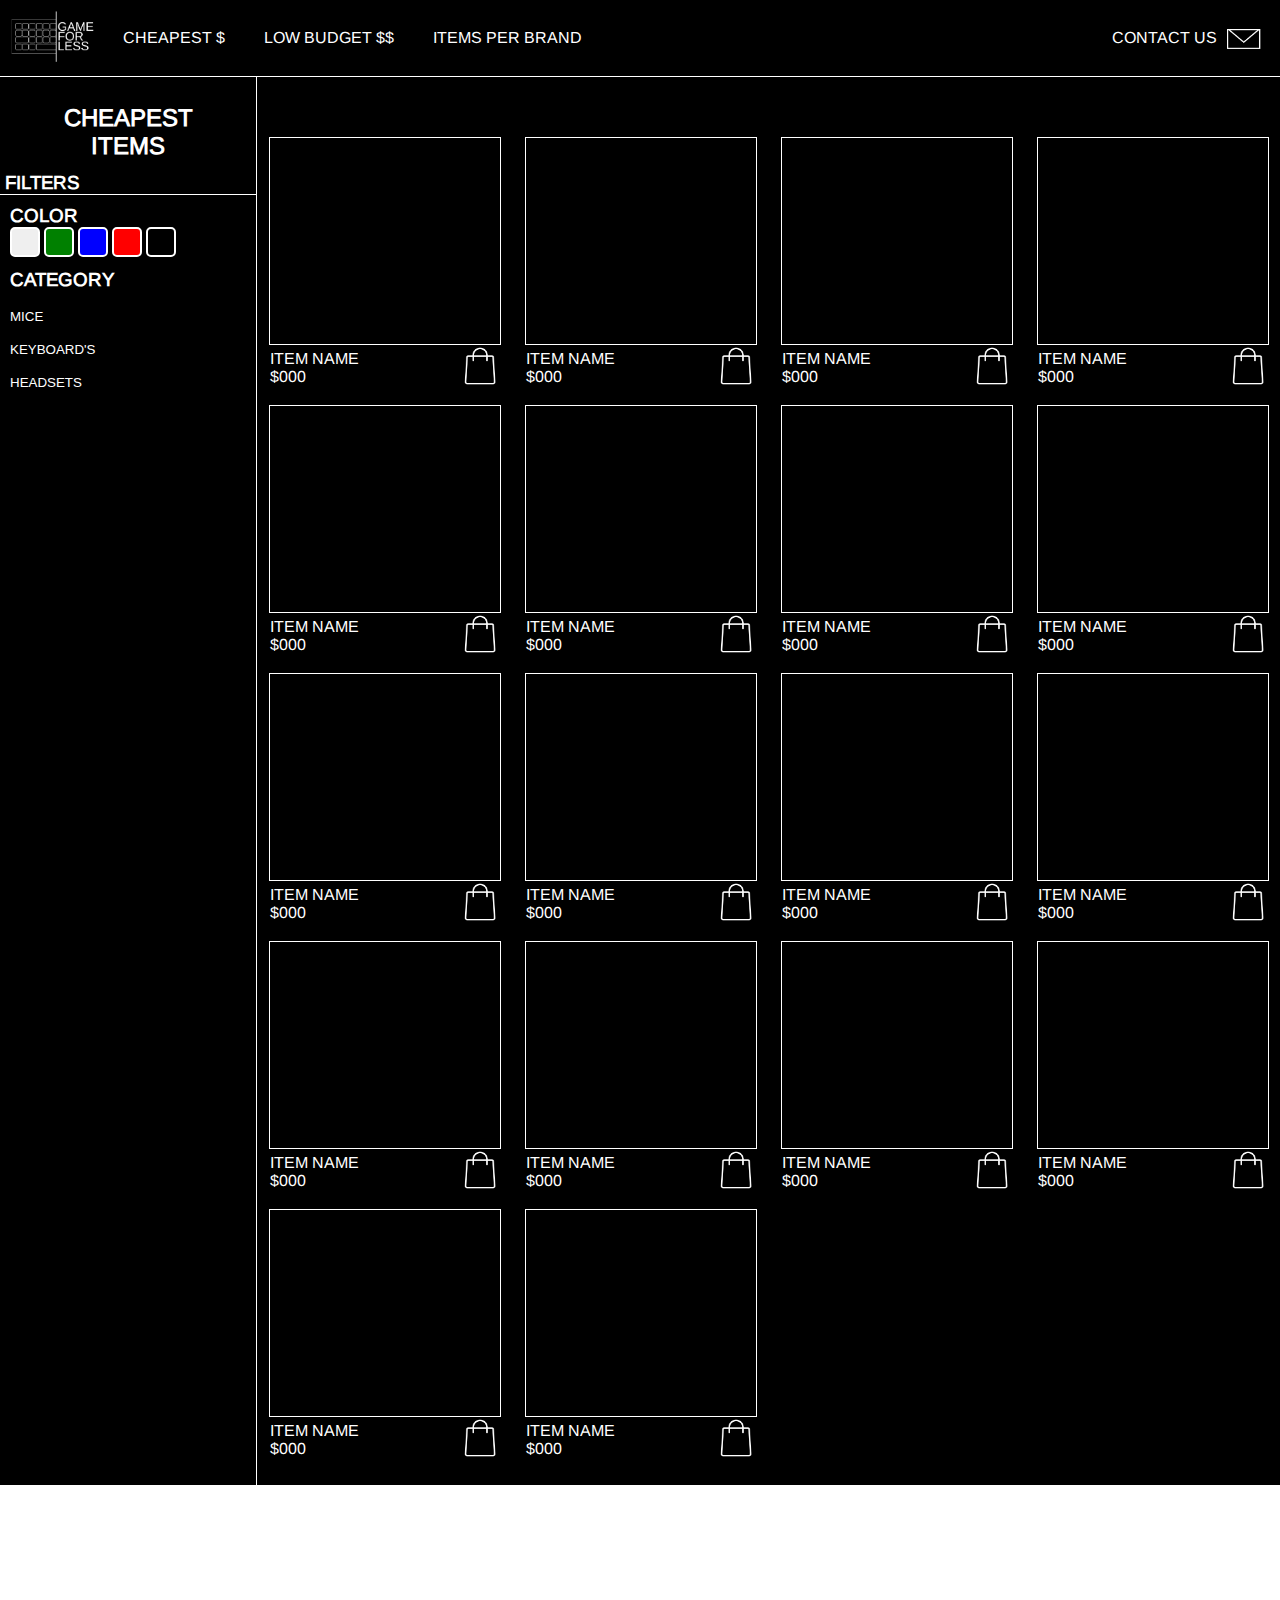
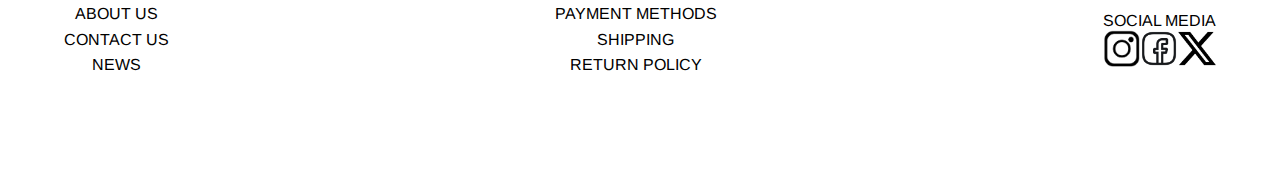
<file: Cheapest.html>
<!DOCTYPE html>
<html lang="en">
<head>
    <meta charset="UTF-8">
    <meta name="viewport" content="width=device-width, initial-scale=1.0">
    <title>Cheapest</title>
    <link rel="stylesheet" href="css/Cheapest.css">
</head>
<body>
    <header>
        <Nav>
            <Div class="PC-Nav">
                <a href="index.html"><img class="Logo" src="images/Logo transparent.png"/></a>
                <div class="Pages">
                    <a href="Cheapest.html">CHEAPEST $</a>
                    <a href="Low budget.html">LOW BUDGET $$</a>
                    <a href="Items Per Brand.html">ITEMS PER BRAND</a>
                    <a id="contact" href="Contact us.html">CONTACT US</a>
                    <img class="Mail" src="images/Mail icon.png" alt="">
                </div>
            </Div>
            <div class="MobileNav">
                <button onclick="toggleMenu()" class="hamburger-button"> <img id="navimg" src="/images/Hamburger button.png" alt=""> </button>
                <div id="menu" class="menu">
                    <a href="Cheapest.html">CHEAPEST $</a>
                    <a href="Low budget.html">LOW BUDGET $$</a>
                    <a href="Items Per Brand.html">ITEMS PER BRAND</a>
                    <a class="contactmob" href="Contact us.html">CONTACT US<img class="Mailmob" src="images/Mail icon.png" alt=""></a>
                </div>
            </div>
        </Nav>       
    </header>
    <main>
        <aside class="pc-filter">
            <section class="block1">
                <h2 id="cheapesttext">CHEAPEST <br> ITEMS</h2>
                
           </section>
           <section class="block2">
                <h3 id="filtertext">FILTERS</h3><br>
           </section>
           <section class="filters">
                <h3 class="filterstxt">COLOR</h3><br>
                <div class="colorbuttons">
                    <button class="colorbutton" id="color1"></button>
                    <button class="colorbutton" id="color2"></button>
                    <button class="colorbutton" id="color3"></button>
                    <button class="colorbutton" id="color4"></button>
                    <button class="colorbutton" id="color5"></button>
                </div>
                    
                <h3 class="filterstxt">CATEGORY</h3><br>
                    <button class="catbutton"><p>MICE</p></button><br>
                    <button class="catbutton"><p>KEYBOARD'S</p></button><br>
                    <button class="catbutton"><p>HEADSETS</p></button><br>
           </section>
        </aside>
        
        <button onclick="toggleFilterMenu()" class="filter-button"><img id="filterimg" src="/images/Filter-button.png" alt=""> </button>
        <aside id="aside" class="aside">
            
            <section class="block1">
                <h2 id="cheapesttext">CHEAPEST <br> ITEMS</h2>
                
           </section>
           <section class="block2">
                <h3 id="filtertext">FILTERS</h3><br>
           </section>
           <section class="filters">
                <h3 class="filterstxt">COLOR</h3><br>
                <div class="colorbuttons">
                    <button class="colorbutton" id="color1"></button>
                    <button class="colorbutton" id="color2"></button>
                    <button class="colorbutton" id="color3"></button>
                    <button class="colorbutton" id="color4"></button>
                    <button class="colorbutton" id="color5"></button>
                </div>
                    
                <h3 class="filterstxt">CATEGORY</h3><br>
                    <button class="catbutton"><p>MICE</p></button><br>
                    <button class="catbutton"><p>KEYBOARD'S</p></button><br>
                    <button class="catbutton"><p>HEADSETS</p></button><br>
           </section>
        </aside>
        <section class="itemlist">
                <div class="item"><p class="details">ITEM NAME <br> $000</p> <a href="Shopping.html"><img src="images/Shopping bag.png" alt=""></a></div>    
                <div class="item"><p class="details">ITEM NAME <br> $000</p> <a href="Shopping.html"><img src="images/Shopping bag.png" alt=""></a></div>
                <div class="item"><p class="details">ITEM NAME <br> $000</p><a href="Shopping.html"><img src="images/Shopping bag.png" alt=""></a></div>
                <div class="item"><p class="details">ITEM NAME <br> $000</p><a href="Shopping.html"><img src="images/Shopping bag.png" alt=""></a></div>
                <div class="item"><p class="details">ITEM NAME <br> $000</p><a href="Shopping.html"><img src="images/Shopping bag.png" alt=""></a></div>
                <div class="item"><p class="details">ITEM NAME <br> $000</p><a href="Shopping.html"><img src="images/Shopping bag.png" alt=""></a></div>
                <div class="item"><p class="details">ITEM NAME <br> $000</p><a href="Shopping.html"><img src="images/Shopping bag.png" alt=""></a></div>
                <div class="item"><p class="details">ITEM NAME <br> $000</p><a href="Shopping.html"><img src="images/Shopping bag.png" alt=""></a></div>
                <div class="item"><p class="details">ITEM NAME <br> $000</p><a href="Shopping.html"><img src="images/Shopping bag.png" alt=""></a></div>
                <div class="item"><p class="details">ITEM NAME <br> $000</p><a href="Shopping.html"><img src="images/Shopping bag.png" alt=""></a></div>
                <div class="item"><p class="details">ITEM NAME <br> $000</p><a href="Shopping.html"><img src="images/Shopping bag.png" alt=""></a></div>
                <div class="item"><p class="details">ITEM NAME <br> $000</p><a href="Shopping.html"><img src="images/Shopping bag.png" alt=""></a></div>
                <div class="item"><p class="details">ITEM NAME <br> $000</p><a href="Shopping.html"><img src="images/Shopping bag.png" alt=""></a></div>
                <div class="item"><p class="details">ITEM NAME <br> $000</p><a href="Shopping.html"><img src="images/Shopping bag.png" alt=""></a></div>
                <div class="item"><p class="details">ITEM NAME <br> $000</p><a href="Shopping.html"><img src="images/Shopping bag.png" alt=""></a></div>
                <div class="item"><p class="details">ITEM NAME <br> $000</p><a href="Shopping.html"><img src="images/Shopping bag.png" alt=""></a></div>
                <div class="item"><p class="details">ITEM NAME <br> $000</p><a href="Shopping.html"><img src="images/Shopping bag.png" alt=""></a></div>
                <div class="item"><p class="details">ITEM NAME <br> $000</p><a href="Shopping.html"><img src="images/Shopping bag.png" alt=""></a></div>
        </section>
    </main>

        

    <footer>
        <div id="footerpages1" class="footerpages">
            <a href="http://"><p>ABOUT US</p></a>
            <a href=""><p>CONTACT US</p></a>
            <a href=""><p>NEWS</p></a>  
        </div>
        <div id="footerpages2" class="footerpages">
            <a href=""><p>PAYMENT METHODS</p></a>
            <a href=""><p>SHIPPING</p></a>
            <a href=""><p>RETURN POLICY</p></a>
        </div>
        <div id="footerpages3" class="footerpages">
            <a href="http://"><p>SOCIAL MEDIA</p></a>
                <div class="icon">
                    <img src="images/Insta-icon.png" alt="">
                    <img src="images/facebook_icon_244944.webp" alt="">
                    <img src="images/X-icon.png" alt="">
                </div>
            </div>  
    </footer>

    <script src="js/Cheapest.js"></script>
</body>
</html>
</file>
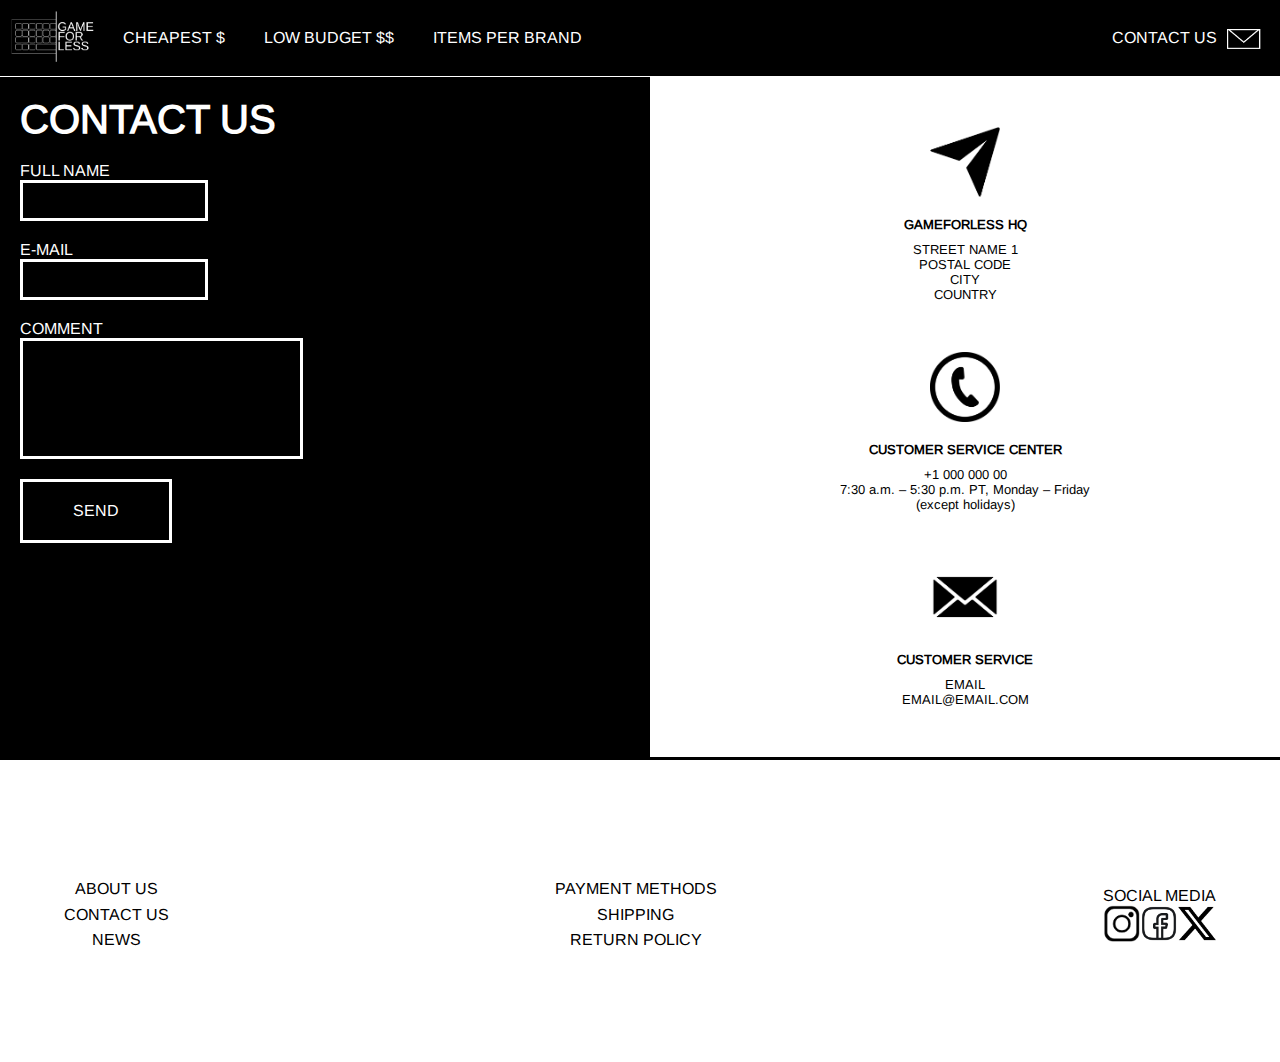
<file: Contact us.html>
<!DOCTYPE html>
<html lang="en">
<head>
    <meta charset="UTF-8">
    <meta name="viewport" content="width=device-width, initial-scale=1.0">
    <title>Contact Us</title>
    <link rel="stylesheet" href="css/ContactUs.css">
</head>
<body>
    <header>
        <Nav>
            <Div class="PC-Nav">
                <a href="index.html"><img class="Logo" src="images/Logo transparent.png"/></a>
                <div class="Pages">
                    <a href="Cheapest.html">CHEAPEST $</a>
                    <a href="Low budget.html">LOW BUDGET $$</a>
                    <a href="Items Per Brand.html">ITEMS PER BRAND</a>
                    <a id="contact" href="Contact us.html">CONTACT US</a>
                    <img class="Mail" src="images/Mail icon.png" alt="">
                </div>
            </Div>
            <div class="MobileNav">
                <button onclick="toggleMenu()" class="hamburger-button"> <img id="navimg" src="/images/Hamburger button.png" alt=""> </button>
                <div id="menu" class="menu">
                    <a href="Cheapest.html">CHEAPEST $</a>
                    <a href="Low budget.html">LOW BUDGET $$</a>
                    <a href="Items Per Brand.html">ITEMS PER BRAND</a>
                    <a class="contactmob" href="Contact us.html">CONTACT US<img class="Mailmob" src="images/Mail icon.png" alt=""></a>
                </div>
            </div>
        </Nav>       
    </header>
    <main>
        <section class="contactform">
            
                <form action="#">
                    <h1 class="header">CONTACT US</h1>

                    <label for="name">FULL NAME</label>
                    <input type="text" name="Full name" id="name">

                    <label for="mail">E-MAIL</label>
                    <input type="email" name="E-mail" id="mail">

                    <label for="comment">COMMENT</label>
                    <input type="text" name="Comment" id="comment">
                    
                    
                    <input type="button" value="SEND" id="Submit">
                </form>
        </section>
         <aside>
            <section>
                <img id="start" src="/images/Contact image 1.png" class="img">   
                <h2 class="contactheader">GAMEFORLESS HQ</h2>
                <p class="contactp">
                    STREET NAME 1 <br>
                    POSTAL CODE <br>
                    CITY <br>
                    COUNTRY <br>
                </p>
            </section>
                <img src="/images/Contact image 2.png" class="img">
                <h2 class="contactheader">CUSTOMER SERVICE CENTER</h2>
                <p class="contactp">
                    +1 000 000 00 <br>
                    7:30 a.m. – 5:30 p.m. PT, Monday – Friday 
                    <br>
                    (except holidays)
                </p>
            <section>
                <img src="images/Contact image 3.png" class="img">
                <h2 class="contactheader">CUSTOMER SERVICE</h2>
                <p class="contactp" id="end">
                    EMAIL <br>
                    EMAIL@EMAIL.COM <br>
                </p>
            </section>
            <section>

            </section>
        </aside>
    </main>
   
    <footer>
        <div id="footerpages1" class="footerpages">
            <a href="http://"><p>ABOUT US</p></a>
            <a href=""><p>CONTACT US</p></a>
            <a href=""><p>NEWS</p></a>  
        </div>
        <div id="footerpages2" class="footerpages">
            <a href=""><p>PAYMENT METHODS</p></a>
            <a href=""><p>SHIPPING</p></a>
            <a href=""><p>RETURN POLICY</p></a>
        </div>
        <div id="footerpages3" class="footerpages">
            <a href="http://"><p>SOCIAL MEDIA</p></a>
                <div class="icon">
                    <img src="images/Insta-icon.png" alt="">
                    <img src="images/facebook_icon_244944.webp" alt="">
                    <img src="images/X-icon.png" alt="">
                </div>
            </div>  
    </footer>
    
    <script src="js/ContactUs.js"></script>
</body>
</html>
</file>
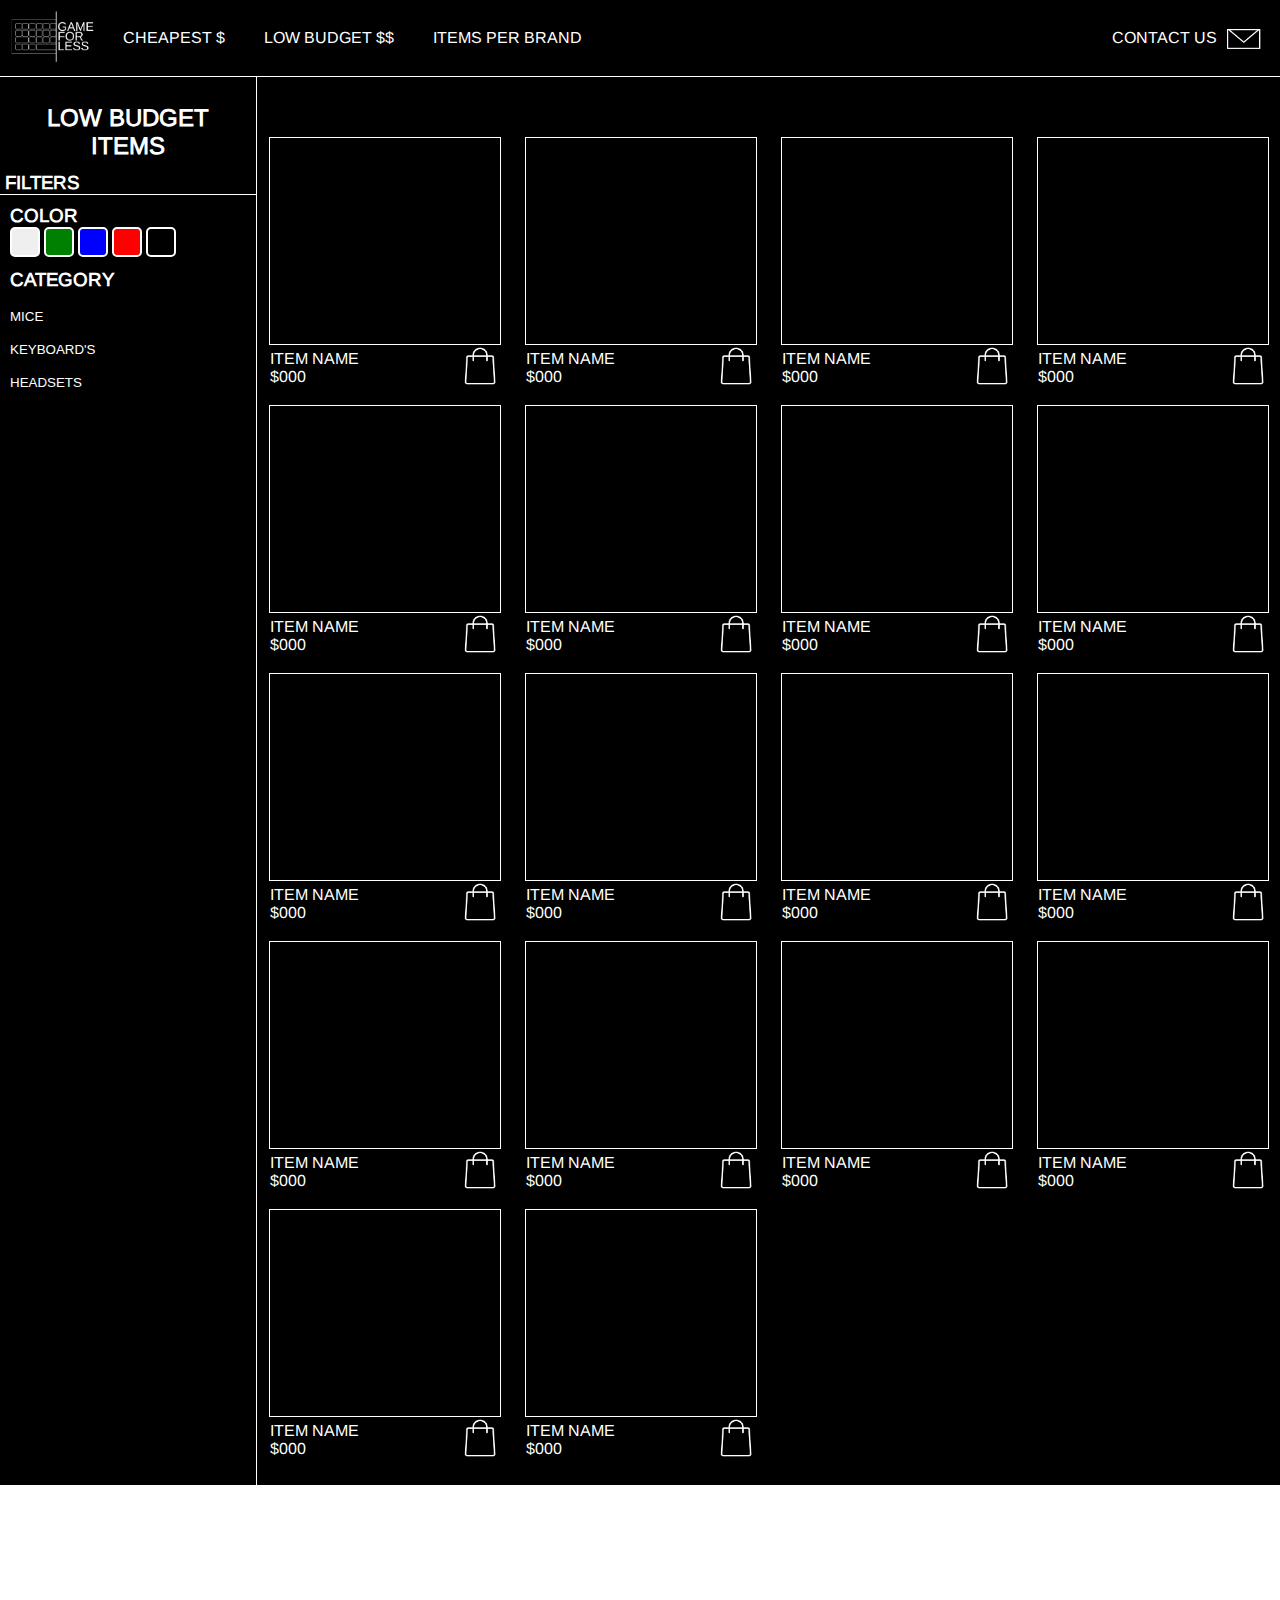
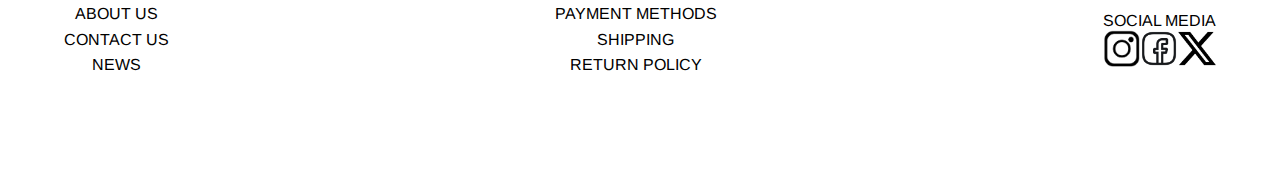
<file: Low budget.html>
<!DOCTYPE html>
<html lang="en">
<head>
    <meta charset="UTF-8">
    <meta name="viewport" content="width=device-width, initial-scale=1.0">
    <title>Low Budget</title>
    <link rel="stylesheet" href="css/low budget.css">
</head>
<body>
    <header>
        <Nav>
            <Div class="PC-Nav">
                <a href="index.html"><img class="Logo" src="images/Logo transparent.png"/></a>
                <div class="Pages">
                    <a href="Cheapest.html">CHEAPEST $</a>
                    <a href="Low budget.html">LOW BUDGET $$</a>
                    <a href="Items Per Brand.html">ITEMS PER BRAND</a>
                    <a id="contact" href="Contact us.html">CONTACT US</a>
                    <img class="Mail" src="images/Mail icon.png" alt="">
                </div>
            </Div>
            <div class="MobileNav">
                <button onclick="toggleMenu()" class="hamburger-button"> <img id="navimg" src="/images/Hamburger button.png" alt=""> </button>
                <div id="menu" class="menu">
                    <a href="Cheapest.html">CHEAPEST $</a>
                    <a href="Low budget.html">LOW BUDGET $$</a>
                    <a href="Items Per Brand.html">ITEMS PER BRAND</a>
                    <a class="contactmob" href="Contact us.html">CONTACT US<img class="Mailmob" src="images/Mail icon.png" alt=""></a>
                </div>
            </div>
        </Nav>       
    </header>
    <main>
        <aside class="pc-filter">
            <section class="block1">
                <h2 id="cheapesttext">LOW BUDGET <br> ITEMS</h2>
                
           </section>
           <section class="block2">
                <h3 id="filtertext">FILTERS</h3><br>
           </section>
           <section class="filters">
                <h3 class="filterstxt">COLOR</h3><br>
                <div class="colorbuttons">
                    <button class="colorbutton" id="color1"></button>
                    <button class="colorbutton" id="color2"></button>
                    <button class="colorbutton" id="color3"></button>
                    <button class="colorbutton" id="color4"></button>
                    <button class="colorbutton" id="color5"></button>
                </div>
                    
                <h3 class="filterstxt">CATEGORY</h3><br>
                    <button class="catbutton"><p>MICE</p></button><br>
                    <button class="catbutton"><p>KEYBOARD'S</p></button><br>
                    <button class="catbutton"><p>HEADSETS</p></button><br>
           </section>
        </aside>
        
        <button onclick="toggleFilterMenu()" class="filter-button"><img id="filterimg" src="/images/Filter-button.png" alt=""> </button>
        <aside id="aside" class="aside">
            
            <section class="block1">
                <h2 id="cheapesttext">CHEAPEST <br> ITEMS</h2>
                
           </section>
           <section class="block2">
                <h3 id="filtertext">FILTERS</h3><br>
           </section>
           <section class="filters">
                <h3 class="filterstxt">COLOR</h3><br>
                <div class="colorbuttons">
                    <button class="colorbutton" id="color1"></button>
                    <button class="colorbutton" id="color2"></button>
                    <button class="colorbutton" id="color3"></button>
                    <button class="colorbutton" id="color4"></button>
                    <button class="colorbutton" id="color5"></button>
                </div>
                    
                <h3 class="filterstxt">CATEGORY</h3><br>
                    <button class="catbutton"><p>MICE</p></button><br>
                    <button class="catbutton"><p>KEYBOARD'S</p></button><br>
                    <button class="catbutton"><p>HEADSETS</p></button><br>
           </section>
        </aside>
        <section class="itemlist">
                <div class="item"><p class="details">ITEM NAME <br> $000</p> <a href="Shopping.html"><img src="images/Shopping bag.png" alt=""></a></div>    
                <div class="item"><p class="details">ITEM NAME <br> $000</p> <a href="Shopping.html"><img src="images/Shopping bag.png" alt=""></a></div>
                <div class="item"><p class="details">ITEM NAME <br> $000</p><a href="Shopping.html"><img src="images/Shopping bag.png" alt=""></a></div>
                <div class="item"><p class="details">ITEM NAME <br> $000</p><a href="Shopping.html"><img src="images/Shopping bag.png" alt=""></a></div>
                <div class="item"><p class="details">ITEM NAME <br> $000</p><a href="Shopping.html"><img src="images/Shopping bag.png" alt=""></a></div>
                <div class="item"><p class="details">ITEM NAME <br> $000</p><a href="Shopping.html"><img src="images/Shopping bag.png" alt=""></a></div>
                <div class="item"><p class="details">ITEM NAME <br> $000</p><a href="Shopping.html"><img src="images/Shopping bag.png" alt=""></a></div>
                <div class="item"><p class="details">ITEM NAME <br> $000</p><a href="Shopping.html"><img src="images/Shopping bag.png" alt=""></a></div>
                <div class="item"><p class="details">ITEM NAME <br> $000</p><a href="Shopping.html"><img src="images/Shopping bag.png" alt=""></a></div>
                <div class="item"><p class="details">ITEM NAME <br> $000</p><a href="Shopping.html"><img src="images/Shopping bag.png" alt=""></a></div>
                <div class="item"><p class="details">ITEM NAME <br> $000</p><a href="Shopping.html"><img src="images/Shopping bag.png" alt=""></a></div>
                <div class="item"><p class="details">ITEM NAME <br> $000</p><a href="Shopping.html"><img src="images/Shopping bag.png" alt=""></a></div>
                <div class="item"><p class="details">ITEM NAME <br> $000</p><a href="Shopping.html"><img src="images/Shopping bag.png" alt=""></a></div>
                <div class="item"><p class="details">ITEM NAME <br> $000</p><a href="Shopping.html"><img src="images/Shopping bag.png" alt=""></a></div>
                <div class="item"><p class="details">ITEM NAME <br> $000</p><a href="Shopping.html"><img src="images/Shopping bag.png" alt=""></a></div>
                <div class="item"><p class="details">ITEM NAME <br> $000</p><a href="Shopping.html"><img src="images/Shopping bag.png" alt=""></a></div>
                <div class="item"><p class="details">ITEM NAME <br> $000</p><a href="Shopping.html"><img src="images/Shopping bag.png" alt=""></a></div>
                <div class="item"><p class="details">ITEM NAME <br> $000</p><a href="Shopping.html"><img src="images/Shopping bag.png" alt=""></a></div>
        </section>
    </main>

        

    <footer>
        <div id="footerpages1" class="footerpages">
            <a href="http://"><p>ABOUT US</p></a>
            <a href=""><p>CONTACT US</p></a>
            <a href=""><p>NEWS</p></a>  
        </div>
        <div id="footerpages2" class="footerpages">
            <a href=""><p>PAYMENT METHODS</p></a>
            <a href=""><p>SHIPPING</p></a>
            <a href=""><p>RETURN POLICY</p></a>
        </div>
        <div id="footerpages3" class="footerpages">
            <a href="http://"><p>SOCIAL MEDIA</p></a>
                <div class="icon">
                    <img src="images/Insta-icon.png" alt="">
                    <img src="images/facebook_icon_244944.webp" alt="">
                    <img src="images/X-icon.png" alt="">
                </div>
            </div>  
    </footer>

    <script src="js/low budget.js"></script>
</body>
</html>
</file>
<file: css/Cheapest.css>
/* Font upload */
@font-face {
    font-family: 'Arimo';
    src: url("/fonts/Arimo-Regular.ttf");
}
@font-face {
    font-family: 'Arimo Bold';
    src: url('/fonts/Arimo-Bold.ttf');
}

/* Navigatie voor grotere schermen */
body{
    background-color: black;
}
*{
    padding: 0;
    margin: 0;
}
Nav{
   border-bottom: solid white 1px; 
   display: flex;
}
.PC-Nav{
    display: flex;
    justify-content:left;
    align-items:center;
    align-items:center;
    height: 2cm;
}
.Logo{
    width: 3cm;
}
.Pages a:any-link{
    font-family: 'Arimo';
    color: white;
    text-decoration: none;
    padding-left: 10px;
    padding-right: 25px;
    text-underline-offset: 0.2cm;
    text-decoration: underline 2px rgba(0, 0, 0, 1);
    transition: text-decoration-color ease 300ms, text-underline-offset ease 300ms;
    z-index: 1000;
}
.Pages a:hover{
    text-decoration-color: rgb(252, 252, 252);
      text-underline-offset: 0.1cm;
}
#contact{
    align-items: center;
    position: absolute;
    right: 1cm;
    
}
.Mail{
    width: 0.9cm;
    height: 0.54cm;
    float: right;
    align-items: center;
    position: absolute;
    right: 0.5cm; 
}
.MobileNav{
    display: none;
}

/*Slidein Menu voor kleinere schermen*/
@media screen and (max-width: 23cm) {
    body{
        position: relative;
        overflow:scroll;
        overflow-x: hidden;
    }
    .Pages{
        display: none; 
        
    }
    .MobileNav{
        display: contents;
        
        overflow: hidden;
    }
    *{
        padding: 0;
        margin: 0;
    }
    .hamburger-button{
        color: rgb(255, 255, 255);
        background-color: black;
        border: none;
        position: absolute;
        right: 0cm;
        padding-top: 10px;
        padding-right: 10px;
    }

    #navimg{
        width: 1.5cm;
       
    }
    .menu a:any-link {
        color: rgb(255, 255, 255);
        background-color: rgb(0, 0, 0);
        padding-top: 1cm;
        padding-bottom: 1cm;
        padding-left: 0.4cm;
        padding-right: 0.4cm;
        border: solid white 1px;  
        font-family: 'Arimo';
        display:flex;
        justify-content: center;
        text-decoration: underline 2px rgba(0, 0, 0, 1);
        text-underline-offset: 0.2cm;
        transition: text-decoration-color ease 300ms, text-underline-offset ease 300ms;
        z-index: 1000;
    }

    
    .menu a:hover{
      text-decoration-color: rgb(252, 252, 252);
      text-underline-offset: 0.1cm;
    }
    .menu{
        top: 2cm;
        border-left: solid white 1px;
        border-right: solid white 1px;
        background-color: rgb(0, 0, 0);
        height: 96.5%;
        position:fixed;
        align-items: center;
        right: -6.1cm;
        width: 6cm;
        transition: right 0.5s ease;
        z-index: 10000;
       
    }
    .menu.active{
        display:block;
        right: 0;
        
    }
    
    .contactmob{
        position:absolute;
        bottom: 0%;
        right: 0cm;
        left: 0cm;  
           
    }
    .Mailmob{
        align-items: center;
        width:  33px;
        height: 22px;
        padding-left: 10px;
    }
};

body{
    margin: 0;
}
Nav{
    margin-bottom: 0px;
}

aside{
    font-family: 'Arimo';
    color: white;
    display:block;
    width: 20%;
    height: 100%;
    font-size: 100%;
}
.block1{
    display: flex;
    border-right: solid white 1px;
    width: 100%;
    height: 110px;
    justify-content: center;
    align-items: center;
    text-align: center;
    
}
.block2{
    margin-top: -15px;
    display: flex;
    width: 100%;
    border-bottom: solid white 1px;
    border-right: solid white 1px;
}
#filtertext{
    padding-left: 5px;
}
.filters{
    display: flex;
    border-right: solid white 1px;
    width: 100%;
    height: 100vw;
    text-align: left;
    flex-direction: column;
    border-right: solid white 1px;
    padding-top: 10px;
    
}
.filterstxt{
    padding-left: 10px;
}
.colorbuttons{
    padding-left: 10px;
    margin-top: -18px;
    padding-bottom: 10px;
    align-items: center;
}
.colorbutton{
    width: 30px;
    height: 30px;
    border-radius: 5px;
    border: solid white 2px;
}
.colorbutton:hover{
   border: solid white 4px; 
}

#color2{
    background-color: green;
}
#color3{
    background-color: blue;
}
#color4{
    background-color: red; 
}
#color5{
    background-color: black;
}
.catbutton{
    background: none;
    color: white;
    border: none;
    text-align: left;
    padding-left: 10px;
    text-decoration: underline 2px rgba(0, 0, 0, 1);
    text-underline-offset: 0.2cm;
    transition: text-decoration-color ease 300ms, text-underline-offset ease 300ms;
}
.catbutton:hover{
    text-decoration-color: rgb(252, 252, 252);
    text-underline-offset: 0.1cm;
}
.aside{
    display: none;
}
.filter-button{
    display: none;
}

aside{
    float: left;
}
main{
 overflow: hidden;   
}
.itemlist{
    display: grid;
    grid-template-columns: repeat(4, minmax(100px, 1fr));
    row-gap: 60px ;
    height: 100vw;
    vertical-align: top;
    position: relative;
    top: 60px;
    left: 1%;
    
}
.item{
    position: relative;
    width: 90%;
    border: solid rgb(255, 255, 255) 1px;
    transition: transform  0.3s ease, background-color 0.3s ease;
}
.item:hover{
    background-color: black;
    transform:scale(1.2);
}
.item img{
    width: 40px;
    height: 40px;
    position:absolute;
    color: white;  
    bottom: -42px;
    right: 0;
    margin: 0; 
}

.details{
    font-family: 'arimo';
    
    position:absolute;
    color: white;  
    bottom: -42px;
    left: 0;
    margin: 0;   
}




@media screen and (max-width: 950px){
*{
    padding: 0;
    margin: 0;
}
.pc-filter{
    display: none;
}
body{
    height: 230vw
}

.aside{
    background-color: black;
    width: 50%;
    position: absolute;
    left: -50%; 
    z-index: 10000;
   
   
}
.filters{
    height: 230vw;
}
.aside.active{
    display: block;
    left: 0px;
}
main{
    height: 230vw;
}
.itemlist{
    display: grid;
    grid-template-columns: repeat(3, minmax(100px, 1fr));
    row-gap: 60px ;
    vertical-align: top;
   
    top: 60px;
    left: 1%;
    
}
.item{
    height: 25vw;
    z-index: 10;
}
#filterimg{
    width: 30px;
    height: 30px;
    padding-top: 3px;
}
.filter-button{
    display: block;
    color: rgb(255, 255, 255);
    background-color: rgba(0, 0, 0, 0);
    border: none;
    position: absolute;
    right: 0cm;
    padding-top: 10px;
    padding-right: 10px;
}
}



footer{
    background-color: white;
    width: 100%;
    height: 8cm;
    display: flex;
    flex-wrap: wrap;
    align-items: center;
    justify-content: center;
    justify-content: space-between;
    text-align: center;
    position: relative;
}
.footerpages a{
    text-decoration: none;
    color: black;
}
.footerpages{
    font-size:medium;
    margin-left: 5%;
    margin-right: 5%;
    font-family: 'Arimo';
    text-underline-offset: 0.1cm;
    
}

.footerpages p{
    margin-top: 0.2cm;
}

.footerpages p:hover{
    text-decoration: underline 2px rgb(0, 0, 0);
}

.icon{
    display:flex;
    justify-content: center;
    align-items: center ;
    
    
}
.icon img{
    width: 1cm;
    height: 1cm;
}

@media screen and (max-width: 605px){
    #footerpages1{
        text-align: left;
    }
    #footerpages2{
        text-align: right;
    }

     #footerpages3{
    display: grid;
    grid-template-columns:repeat(1, 1fr);
    grid-template-rows: 1fr;
    align-items: center;
    margin: auto;
    }
    .footerpages{
        margin-top: 0cm;
    }
}
</file>
<file: css/ContactUs.css>
/* Font upload */
@font-face {
    font-family: 'Arimo';
    src: url("/fonts/Arimo-Regular.ttf");
}
@font-face {
    font-family: 'Arimo Bold';
    src: url('/fonts/Arimo-Bold.ttf');
}

/* Navigatie voor grotere schermen */
body{
    background-color: black;
}
*{
    padding: 0;
    margin: 0;
}
Nav{
   border-bottom: solid white 1px; 
   display: flex;
}
.PC-Nav{
    display: flex;
    justify-content:left;
    align-items:center;
    align-items:center;
    height: 2cm;
}
.Logo{
    width: 3cm;
}
.Pages a:any-link{
    font-family: 'Arimo';
    color: white;
    text-decoration: none;
    padding-left: 10px;
    padding-right: 25px;
    text-underline-offset: 0.2cm;
    text-decoration: underline 2px rgba(0, 0, 0, 1);
    transition: text-decoration-color ease 300ms, text-underline-offset ease 300ms;
    z-index: 1000;
}
.Pages a:hover{
    text-decoration-color: rgb(252, 252, 252);
      text-underline-offset: 0.1cm;
}
#contact{
    align-items: center;
    position: absolute;
    right: 1cm;
    
}
.Mail{
    width: 0.9cm;
    height: 0.54cm;
    float: right;
    align-items: center;
    position: absolute;
    right: 0.5cm; 
}
.MobileNav{
    display: none;
}

/*Slidein Menu voor kleinere schermen*/
@media screen and (max-width: 23cm) {
    body{
        position: relative;
        overflow:scroll;
        overflow-x: hidden;
    }
    .Pages{
        display: none; 
        
    }
    .MobileNav{
        display: contents;
        
        overflow: hidden;
    }
    *{
        padding: 0;
        margin: 0;
    }
    .hamburger-button{
        color: rgb(255, 255, 255);
        background-color: black;
        border: none;
        position: absolute;
        right: 0cm;
        padding-top: 10px;
        padding-right: 10px;
    }

    #navimg{
        width: 1.5cm;
       
    }
    .menu a:any-link {
        color: rgb(255, 255, 255);
        background-color: rgb(0, 0, 0);
        padding-top: 1cm;
        padding-bottom: 1cm;
        padding-left: 0.4cm;
        padding-right: 0.4cm;
        border: solid white 1px;  
        font-family: 'Arimo';
        display:flex;
        justify-content: center;
        text-decoration: underline 2px rgba(0, 0, 0, 1);
        text-underline-offset: 0.2cm;
        transition: text-decoration-color ease 300ms, text-underline-offset ease 300ms;
        z-index: 1000;
    }

    
    .menu a:hover{
      text-decoration-color: rgb(252, 252, 252);
      text-underline-offset: 0.1cm;
    }
    .menu{
        top: 2cm;
        border-left: solid white 1px;
        border-right: solid white 1px;
        background-color: rgb(0, 0, 0);
        height: 96.5%;
        position:fixed;
        align-items: center;
        right: -6.1cm;
        width: 6cm;
        transition: right 0.5s ease;
        z-index: 10000;
       
    }
    .menu.active{
        display:block;
        right: 0;
        
    }
    
    .contactmob{
        position:absolute;
        bottom: 0%;
        right: 0cm;
        left: 0cm;  
           
    }
    .Mailmob{
        align-items: center;
        width:  33px;
        height: 22px;
        padding-left: 10px;
    }
};

body{
    margin: 0;
}
Nav{
    margin-bottom: 0px;
}

.header{
    color: white;
    display: flex;
    font-family: 'arimo';
    font-size: 40px;
    margin-top: 20px;
    margin-bottom: 20px;
}

label{
    display: block;
    font-family: 'Arimo';
    color: white;
}
input{
    margin-bottom: 20px;
    border: solid white ;
    background-color: black;
    color: white;
    padding: 10px 5px 10px 0px;
}
#comment{
    padding: 50px;
    text-align: start;
    
}
main{
    margin-left: 20px;
    display: grid;
    grid-template-columns: 1fr 1fr;
    
}
#Submit {
    display: block;
    color: white;
    font-family: 'Arimo';
    font-size: medium;
    padding: 20px 50px 20px 50px;

}
@media screen and (max-width: 870px){
.contactform{
    display: block;
    height: 100%;
    width:500px;
}
}

aside{
    display: grid;
    background-color: rgb(255, 255, 255);
    text-align: center;
    font-family: 'Arimo';
    border-bottom: solid black ;
    width: 100%;
}

#start{
    margin-top: 50px;
}
.img{
    width: 70px;
    height: 70px;
    display: grid;
    grid-template-columns:repeat(1, 1fr);
    grid-template-rows: 1fr;
    align-items: center;
    margin-top: 30px;
    margin-bottom: 20px;
    margin-left: auto;
    margin-right: auto;
    
}
.contactheader{
    font-size: 13px;
}
.contactp{
    font-size: 13px;
    margin-top: 10px;
    margin-bottom: 20px;
}
#end{
    margin-bottom: 50px;
}

@media screen and (max-width: 675px){
main{
    margin-left: 0px;
    display:block
    
}

}





























footer{
    background-color: white;
    width: 100%;
    height: 8cm;
    display: flex;
    flex-wrap: wrap;
    align-items: center;
    justify-content: center;
    justify-content: space-between;
    text-align: center;
    position: relative;
}
.footerpages a{
    text-decoration: none;
    color: black;
}
.footerpages{
    font-size:medium;
    margin-left: 5%;
    margin-right: 5%;
    font-family: 'Arimo';
    text-underline-offset: 0.1cm;
    
}

.footerpages p{
    margin-top: 0.2cm;
}

.footerpages p:hover{
    text-decoration: underline 2px rgb(0, 0, 0);
}

.icon{
    display:flex;
    justify-content: center;
    align-items: center ;
    
    
}
.icon img{
    width: 1cm;
    height: 1cm;
}

@media screen and (max-width: 605px){
    #footerpages1{
        text-align: left;
    }
    #footerpages2{
        text-align: right;
    }

     #footerpages3{
    display: grid;
    grid-template-columns:repeat(1, 1fr);
    grid-template-rows: 1fr;
    align-items: center;
    margin: auto;
    }
    .footerpages{
        margin-top: 0cm;
    }
}
</file>
<file: css/low budget.css>
/* Font upload */
@font-face {
    font-family: 'Arimo';
    src: url("/fonts/Arimo-Regular.ttf");
}
@font-face {
    font-family: 'Arimo Bold';
    src: url('/fonts/Arimo-Bold.ttf');
}

/* Navigatie voor grotere schermen */
body{
    background-color: black;
}
*{
    padding: 0;
    margin: 0;
}
Nav{
   border-bottom: solid white 1px; 
   display: flex;
}
.PC-Nav{
    display: flex;
    justify-content:left;
    align-items:center;
    align-items:center;
    height: 2cm;
}
.Logo{
    width: 3cm;
}
.Pages a:any-link{
    font-family: 'Arimo';
    color: white;
    text-decoration: none;
    padding-left: 10px;
    padding-right: 25px;
    text-underline-offset: 0.2cm;
    text-decoration: underline 2px rgba(0, 0, 0, 1);
    transition: text-decoration-color ease 300ms, text-underline-offset ease 300ms;
    z-index: 1000;
}
.Pages a:hover{
    text-decoration-color: rgb(252, 252, 252);
      text-underline-offset: 0.1cm;
}
#contact{
    align-items: center;
    position: absolute;
    right: 1cm;
    
}
.Mail{
    width: 0.9cm;
    height: 0.54cm;
    float: right;
    align-items: center;
    position: absolute;
    right: 0.5cm; 
}
.MobileNav{
    display: none;
}

/*Slidein Menu voor kleinere schermen*/
@media screen and (max-width: 23cm) {
    body{
        position: relative;
        overflow:scroll;
        overflow-x: hidden;
    }
    .Pages{
        display: none; 
        
    }
    .MobileNav{
        display: contents;
        
        overflow: hidden;
    }
    *{
        padding: 0;
        margin: 0;
    }
    .hamburger-button{
        color: rgb(255, 255, 255);
        background-color: black;
        border: none;
        position: absolute;
        right: 0cm;
        padding-top: 10px;
        padding-right: 10px;
    }

    #navimg{
        width: 1.5cm;
       
    }
    .menu a:any-link {
        color: rgb(255, 255, 255);
        background-color: rgb(0, 0, 0);
        padding-top: 1cm;
        padding-bottom: 1cm;
        padding-left: 0.4cm;
        padding-right: 0.4cm;
        border: solid white 1px;  
        font-family: 'Arimo';
        display:flex;
        justify-content: center;
        text-decoration: underline 2px rgba(0, 0, 0, 1);
        text-underline-offset: 0.2cm;
        transition: text-decoration-color ease 300ms, text-underline-offset ease 300ms;
        z-index: 1000;
    }

    
    .menu a:hover{
      text-decoration-color: rgb(252, 252, 252);
      text-underline-offset: 0.1cm;
    }
    .menu{
        top: 2cm;
        border-left: solid white 1px;
        border-right: solid white 1px;
        background-color: rgb(0, 0, 0);
        height: 96.5%;
        position:fixed;
        align-items: center;
        right: -6.1cm;
        width: 6cm;
        transition: right 0.5s ease;
        z-index: 10000;
       
    }
    .menu.active{
        display:block;
        right: 0;
        
    }
    
    .contactmob{
        position:absolute;
        bottom: 0%;
        right: 0cm;
        left: 0cm;  
           
    }
    .Mailmob{
        align-items: center;
        width:  33px;
        height: 22px;
        padding-left: 10px;
    }
};

body{
    margin: 0;
}
Nav{
    margin-bottom: 0px;
}

aside{
    font-family: 'Arimo';
    color: white;
    display:block;
    width: 20%;
    height: 100%;
    font-size: 100%;
}
.block1{
    display: flex;
    border-right: solid white 1px;
    width: 100%;
    height: 110px;
    justify-content: center;
    align-items: center;
    text-align: center;
    
}
.block2{
    margin-top: -15px;
    display: flex;
    width: 100%;
    border-bottom: solid white 1px;
    border-right: solid white 1px;
}
#filtertext{
    padding-left: 5px;
}
.filters{
    display: flex;
    border-right: solid white 1px;
    width: 100%;
    height: 100vw;
    text-align: left;
    flex-direction: column;
    border-right: solid white 1px;
    padding-top: 10px;
    
}
.filterstxt{
    padding-left: 10px;
}
.colorbuttons{
    padding-left: 10px;
    margin-top: -18px;
    padding-bottom: 10px;
    align-items: center;
}
.colorbutton{
    width: 30px;
    height: 30px;
    border-radius: 5px;
    border: solid white 2px;
}
.colorbutton:hover{
   border: solid white 4px; 
}

#color2{
    background-color: green;
}
#color3{
    background-color: blue;
}
#color4{
    background-color: red; 
}
#color5{
    background-color: black;
}
.catbutton{
    background: none;
    color: white;
    border: none;
    text-align: left;
    padding-left: 10px;
    text-decoration: underline 2px rgba(0, 0, 0, 1);
    text-underline-offset: 0.2cm;
    transition: text-decoration-color ease 300ms, text-underline-offset ease 300ms;
}
.catbutton:hover{
    text-decoration-color: rgb(252, 252, 252);
    text-underline-offset: 0.1cm;
}
.aside{
    display: none;
}
.filter-button{
    display: none;
}

aside{
    float: left;
}
main{
 overflow: hidden;   
}
.itemlist{
    display: grid;
    grid-template-columns: repeat(4, minmax(100px, 1fr));
    row-gap: 60px ;
    height: 100vw;
    vertical-align: top;
    position: relative;
    top: 60px;
    left: 1%;
    
}
.item{
    position: relative;
    width: 90%;
    border: solid rgb(255, 255, 255) 1px;
    transition: transform  0.3s ease, background-color 0.3s ease;
}
.item:hover{
    background-color: black;
    transform:scale(1.2);
}
.item img{
    width: 40px;
    height: 40px;
    position:absolute;
    color: white;  
    bottom: -42px;
    right: 0;
    margin: 0; 
}

.details{
    font-family: 'arimo';
    
    position:absolute;
    color: white;  
    bottom: -42px;
    left: 0;
    margin: 0;   
}




@media screen and (max-width: 950px){
*{
    padding: 0;
    margin: 0;
}
.pc-filter{
    display: none;
}
body{
    height: 230vw
}

.aside{
    background-color: black;
    width: 50%;
    position: absolute;
    left: -50%; 
    z-index: 10000;
   
   
}
.filters{
    height: 230vw;
}
.aside.active{
    display: block;
    left: 0px;
}
main{
    height: 230vw;
}
.itemlist{
    display: grid;
    grid-template-columns: repeat(3, minmax(100px, 1fr));
    row-gap: 60px ;
    vertical-align: top;
   
    top: 60px;
    left: 1%;
    
}
.item{
    height: 25vw;
    z-index: 10;
}
#filterimg{
    width: 30px;
    height: 30px;
    padding-top: 3px;
}
.filter-button{
    display: block;
    color: rgb(255, 255, 255);
    background-color: rgba(0, 0, 0, 0);
    border: none;
    position: absolute;
    right: 0cm;
    padding-top: 10px;
    padding-right: 10px;
}
}



footer{
    background-color: white;
    width: 100%;
    height: 8cm;
    display: flex;
    flex-wrap: wrap;
    align-items: center;
    justify-content: center;
    justify-content: space-between;
    text-align: center;
    position: relative;
}
.footerpages a{
    text-decoration: none;
    color: black;
}
.footerpages{
    font-size:medium;
    margin-left: 5%;
    margin-right: 5%;
    font-family: 'Arimo';
    text-underline-offset: 0.1cm;
    
}

.footerpages p{
    margin-top: 0.2cm;
}

.footerpages p:hover{
    text-decoration: underline 2px rgb(0, 0, 0);
}

.icon{
    display:flex;
    justify-content: center;
    align-items: center ;
    
    
}
.icon img{
    width: 1cm;
    height: 1cm;
}

@media screen and (max-width: 605px){
    #footerpages1{
        text-align: left;
    }
    #footerpages2{
        text-align: right;
    }

     #footerpages3{
    display: grid;
    grid-template-columns:repeat(1, 1fr);
    grid-template-rows: 1fr;
    align-items: center;
    margin: auto;
    }
    .footerpages{
        margin-top: 0cm;
    }
}
</file>
